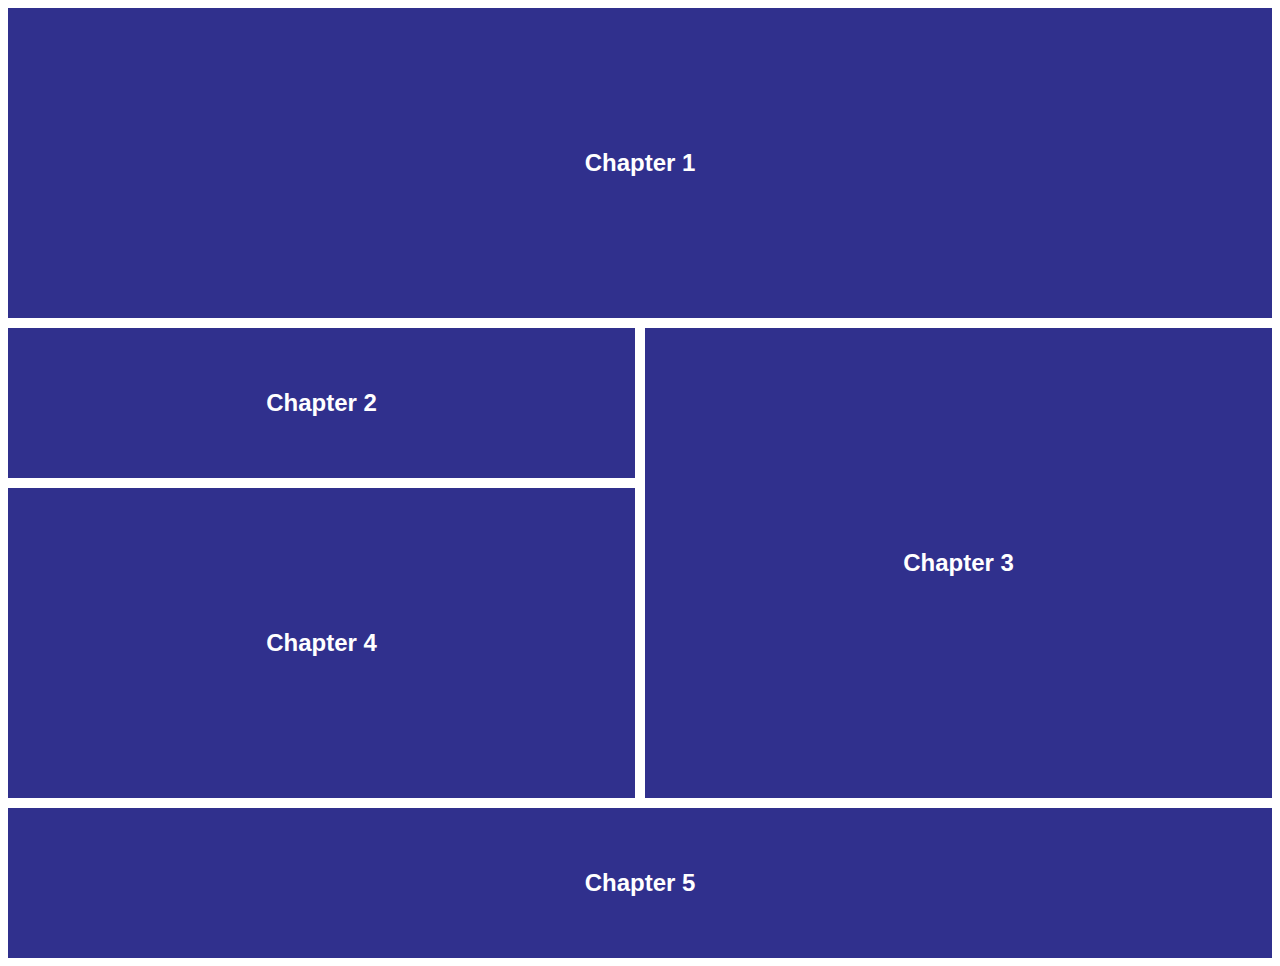
<file: index.html>
<!DOCTYPE html>
<html lang="en">
<head>
    <meta charset="UTF-8">
    <meta name="viewport" content="width=device-width, initial-scale=1.0">
    <link rel="stylesheet" href="./style.css">
    <link rel="shortcut icon" href="./favicon-blue.ico" type="image/x-icon">
    <title>GRID METHOD 1</title>
</head>
<body>
    <main>
        <div>
            <h2> Chapter 1</h2>
        </div>
        <div>
            <h2> Chapter 2</h2>
        </div>
        <div>
            <h2> Chapter 3</h2>
        </div>
        <div>
            <h2> Chapter 4</h2>
        </div>
        <div>
            <h2> Chapter 5</h2>
        </div>
    </main>
</body>
</html>
</file>
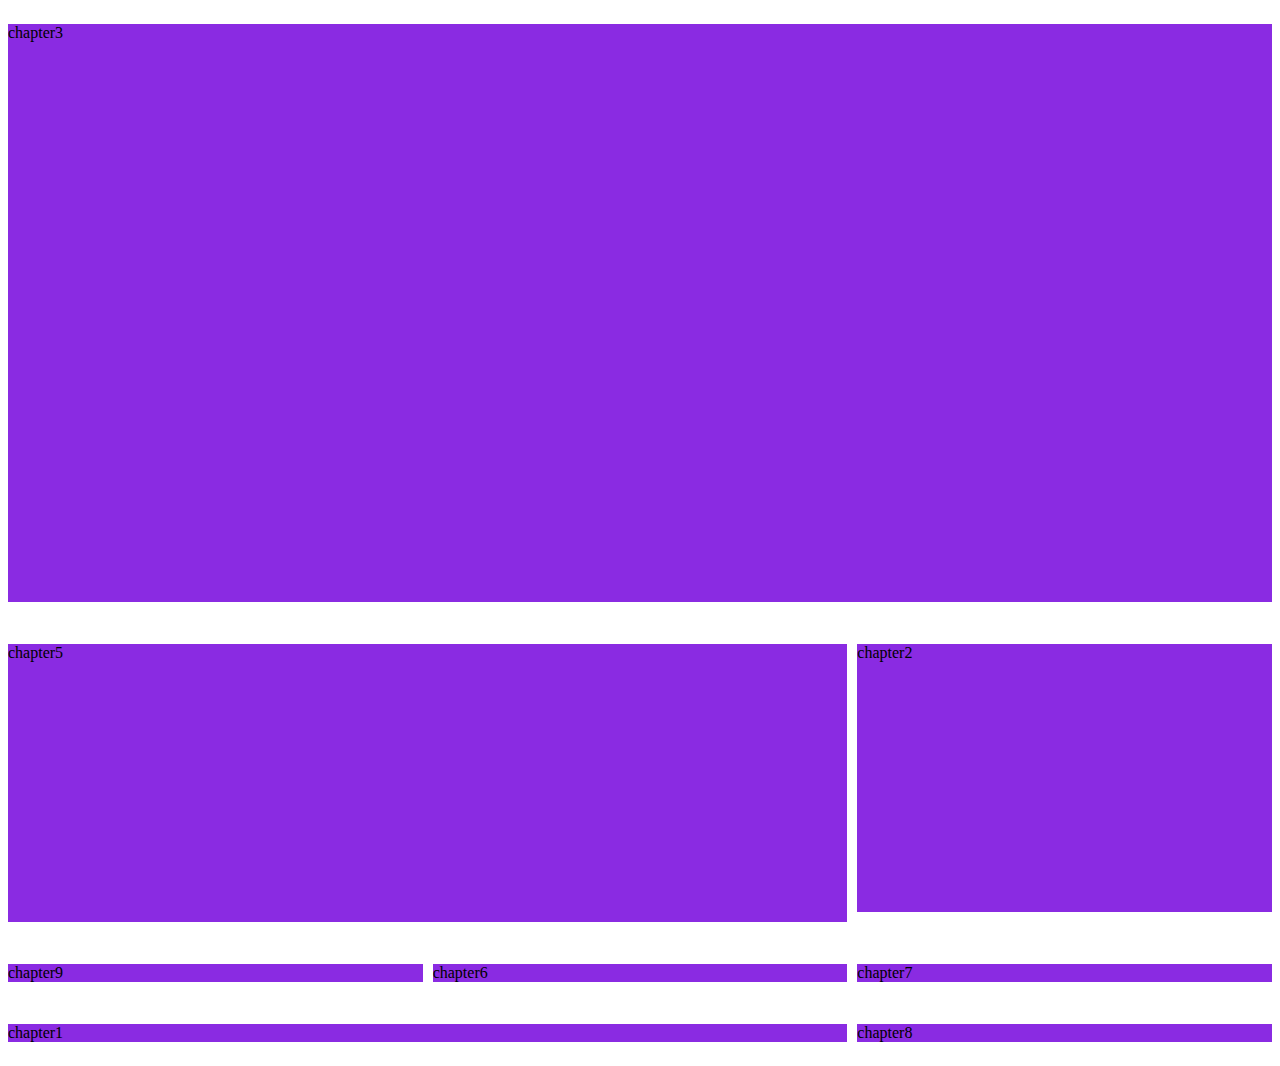
<file: class.html>
<!DOCTYPE html>
<html lang="en">
<head>
    <meta charset="UTF-8">
    <meta name="viewport" content="width=device-width, initial-scale=1.0">
    <title>Document</title>
    <link rel="stylesheet" href="class.css">
</head>
<body>
    <div>
        <p>chapter1</p>
        <p>chapter2</p>
        <p>chapter3</p>
        <p>chapter4</p>
        <p>chapter5</p>
        <p>chapter6</p>
        <p>chapter7</p>
        <p>chapter8</p>
        <p>chapter9</p>
    </div>
</body>
</html>
</file>
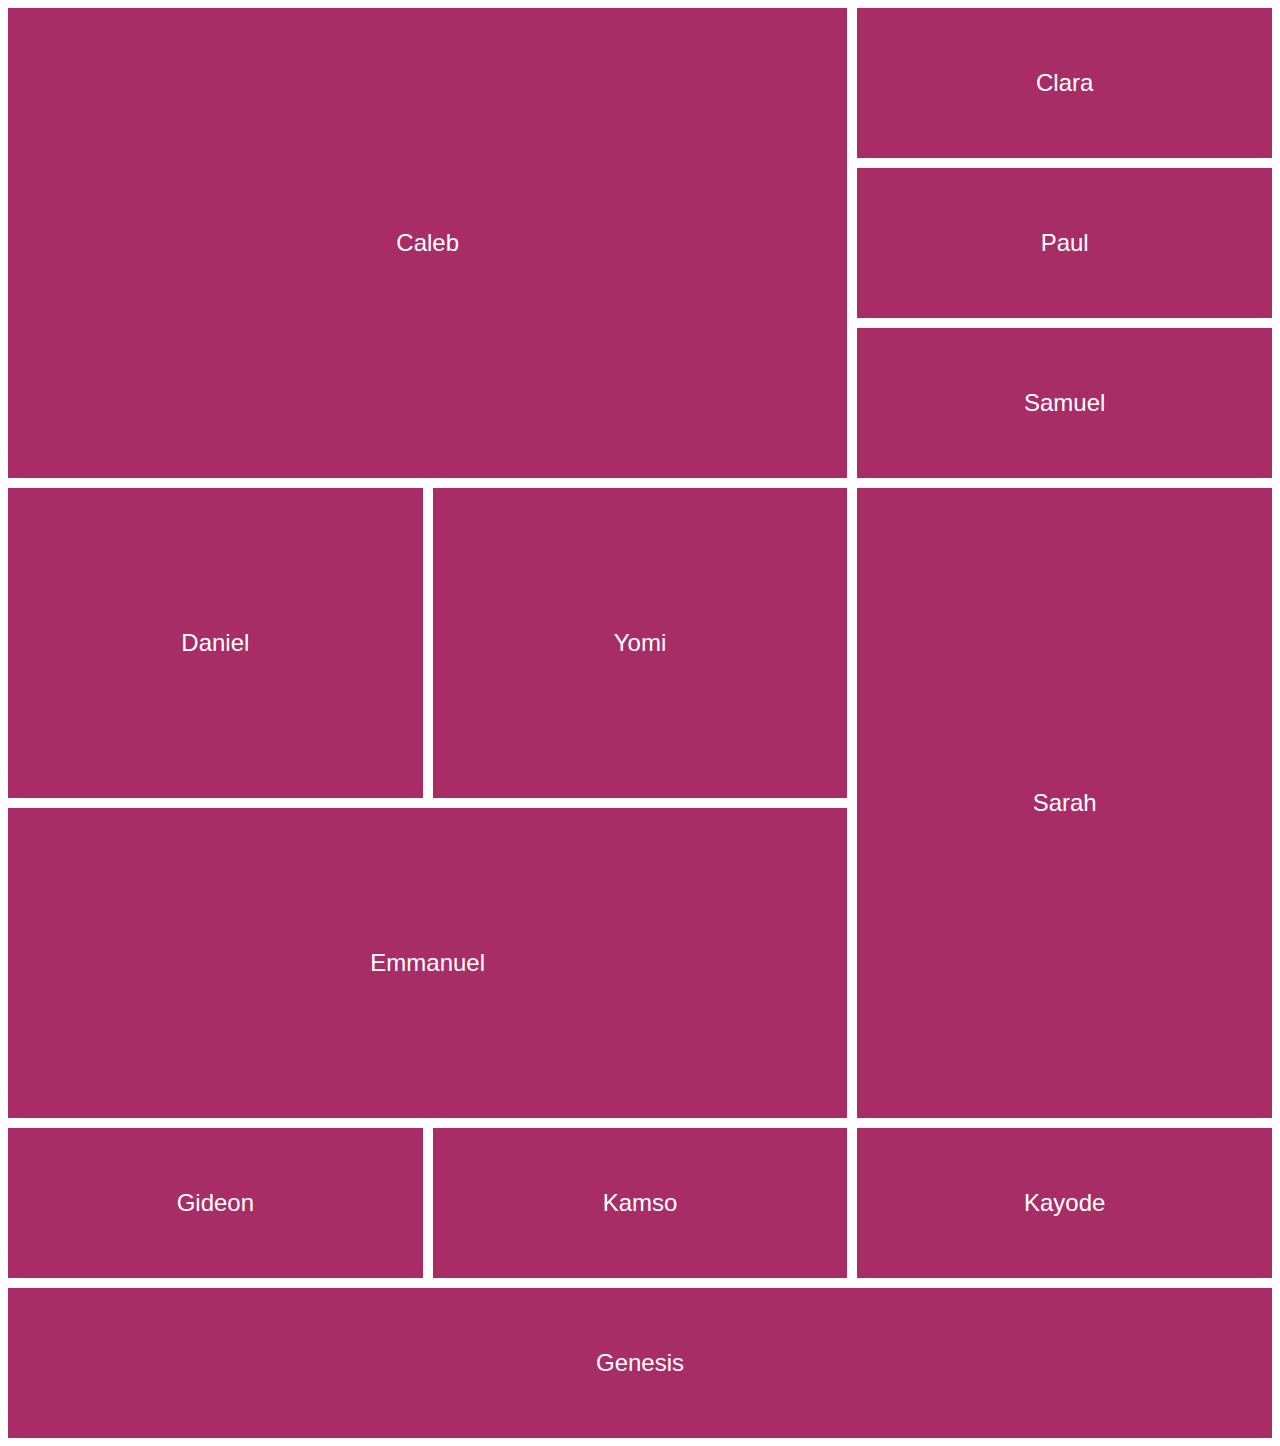
<file: sample2.html>
<!DOCTYPE html>
<html lang="en">
<head>
    <meta charset="UTF-8">
    <meta name="viewport" content="width=device-width, initial-scale=1.0">
    <link rel="stylesheet" href="./sample2.css">
    <link rel="shortcut icon" href="./favicon-blue.ico" type="image/x-icon">
    <title>GRID METHOD 2</title>
</head>
<body>
    <main>
        <div>
            <p>Caleb</p>
        </div>
        <div>
            <p>Clara</p>
        </div>
        <div>
            <p>Paul</p>
        </div>
        <div>
            <p>Samuel</p>
        </div>
        <div>
            <p>Daniel</p>
        </div>
        <div>
            <p>Yomi</p>
        </div>
        <div>
            <p>Sarah</p>
        </div>
        <div>
            <p>Emmanuel</p>
        </div>
        <div>
            <p>Gideon</p>
        </div>
        <div>
            <p>Kamso</p>
        </div>
        <div>
            <p>Kayode</p>
        </div>
        <div>
            <p>Genesis</p>
        </div>
    </main>
</body>
</html>
</file>
<file: style.css>
*{
    font-family: Arial, Helvetica, sans-serif;
    font-size:24px;
}
main{
    display: grid;
    grid-template-columns: repeat(2, 1fr);
    grid-template-rows: repeat(6, 150px);
    gap: 10px;
    grid-template-areas: 
    "a a"
    "a a "
    "b c"
    "d c"
    "d c"
    "e e"
    ;
}
div{
    background-color: #30308d;
    color: #fff;
    display: flex;
    align-items: center;
    justify-content: center;
    
}

main>:nth-child(1){
    grid-area: a;
}
main>:nth-child(2){
    grid-area: b;
}
main>:nth-child(3){
    grid-area: c;
}
main>:nth-child(4){
    grid-area: d;
}
main>:nth-child(5){
    grid-area: e;
}
</file>
<file: class.css>
div{
    display: grid;
    grid-template-columns: repeat(3, 1fr);
    grid-template-rows: repeat(3, 300px);
    grid-template-areas: 
    "a a a"
    "a a a"
    "b b c"
    "b b d"
    "e f g"
    "h h i"
    ;
    gap: 10px;
}
div>:nth-child(1){
    grid-area: h;
}
div>:nth-child(2){
    grid-area: c;
}
div>:nth-child(3){
    grid-area: a;
}
div>:nth-child(4){
    grid-area: e;
}
div>:nth-child(5){
    grid-area: b;
}
div>:nth-child(6){
    grid-area: f;
}
div>:nth-child(7){
    grid-area: g;
}
div>:nth-child(8){
    grid-area: i;
}
div>:nth-child(9){
    grid-area: e;
}
p{
    background-color: blueviolet;
}
</file>
<file: sample2.css>
*{
    font-family: Arial, Helvetica, sans-serif;
    font-size:24px;
}
main{
    display: grid;
    grid-template-columns: repeat(3, 1fr);
    grid-template-rows: repeat(9, 150px);
    gap: 10px;

}
div{
    background-color: #a82d67;
    color: #fff;
    display: flex;
    flex-direction: row;
    justify-content: center;
    align-items: center;
}
main>:nth-child(1){
    grid-area: 1/1/4/3;
}
main>:nth-child(2){
    grid-area: 1/3/2/4;
}
main>:nth-child(3){
    grid-area: 2/3/3/4;
}
main>:nth-child(4){
    grid-area: 3/3/4/4;
}
main>:nth-child(5){
    grid-area: 4/1/6/2;
}
main>:nth-child(6){
    grid-area: 4/2/6/3;
}
main>:nth-child(7){
    grid-area: 4/3/8/4;
}
main>:nth-child(8){
    grid-area: 6/1/8/3;
}
main>:nth-child(9){
    grid-area: 8/1/9/2;
}
main>:nth-child(10){
    grid-area: 8/2/9/3;
}
main>:nth-child(11){
    grid-area: 8/3/9/4;
}
main>:nth-child(12){
    grid-area: 9/1/10/4;
}
</file>
